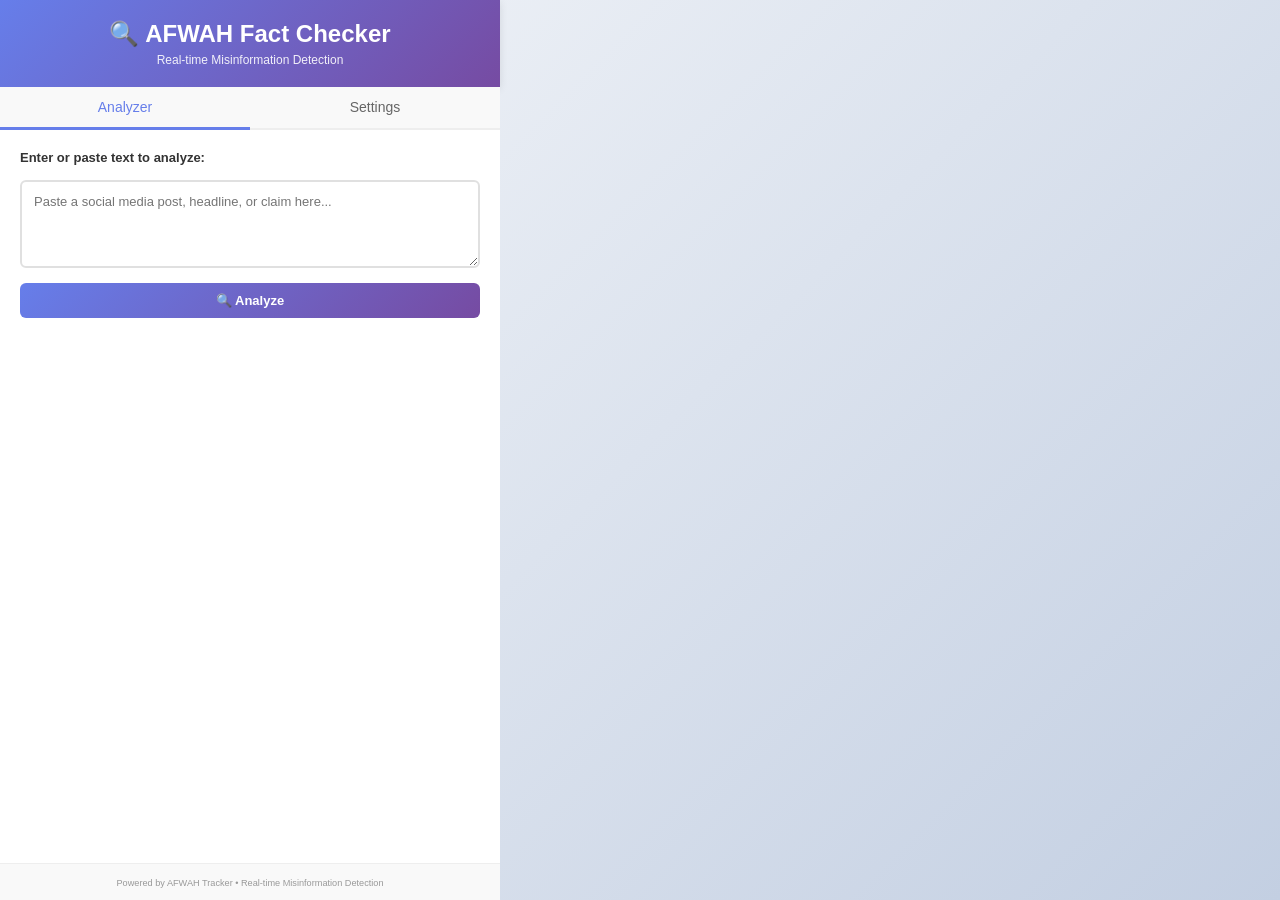
<file: browser_extension/popup.html>
<!DOCTYPE html>
<html lang="en">
<head>
  <meta charset="UTF-8">
  <meta name="viewport" content="width=device-width, initial-scale=1.0">
  <title>AFWAH - Fact Checker</title>
  <link rel="stylesheet" href="styles.css">
</head>
<body>
  <div class="container">
    <div class="header">
      <h1>🔍 AFWAH Fact Checker</h1>
      <p class="subtitle">Real-time Misinformation Detection</p>
    </div>
    
    <!-- Settings Tab -->
    <div class="tabs">
      <button class="tab-btn active" data-tab="analyzer">Analyzer</button>
      <button class="tab-btn" data-tab="settings">Settings</button>
    </div>
    
    <!-- Analyzer Tab -->
    <div id="analyzer" class="tab-content active">
      <div class="analyzer-section">
        <label for="text-input">Enter or paste text to analyze:</label>
        <textarea
          id="text-input"
          class="text-input"
          placeholder="Paste a social media post, headline, or claim here..."
          rows="4"
        ></textarea>
        
        <button id="analyze-btn" class="btn btn-primary">🔍 Analyze</button>
        
        <!-- Loading state -->
        <div id="loading" class="loading hidden">
          <div class="spinner"></div>
          <p>Analyzing...</p>
        </div>
        
        <!-- Results -->
        <div id="results" class="results hidden">
          <div id="result-card" class="result-card"></div>
        </div>
        
        <!-- Error -->
        <div id="error" class="error hidden"></div>
      </div>
    </div>
    
    <!-- Settings Tab -->
    <div id="settings" class="tab-content">
      <div class="settings-section">
        <h3>API Configuration</h3>
        
        <div class="setting-item">
          <label for="api-url">API URL:</label>
          <input
            type="text"
            id="api-url"
            class="setting-input"
            placeholder="http://localhost:8000"
            value="http://localhost:8000"
          >
        </div>
        
        <div class="setting-item">
          <label for="auto-check">
            <input type="checkbox" id="auto-check">
            Auto-check posts on page
          </label>
          <small>Automatically analyze posts on social media pages</small>
        </div>
        
        <div class="setting-item">
          <label for="confidence-threshold">Confidence Threshold:</label>
          <select id="confidence-threshold" class="setting-input">
            <option value="0.5">Low (50%)</option>
            <option value="0.65" selected>Medium (65%)</option>
            <option value="0.8">High (80%)</option>
            <option value="0.9">Very High (90%)</option>
          </select>
        </div>
        
        <button id="save-settings-btn" class="btn btn-secondary">💾 Save Settings</button>
        <div id="settings-status" class="status-msg"></div>
      </div>
    </div>
    
    <div class="footer">
      <small>Powered by AFWAH Tracker • Real-time Misinformation Detection</small>
    </div>
  </div>
  
  <script src="popup.js"></script>
</body>
</html>
</file>
<file: browser_extension/styles.css>
/* ============================================================
   styles.css - Extension Popup & Content Scripts Styling
   ============================================================ */

/* ── Popup Styles ─────────────────────────────────────────── */

* {
  margin: 0;
  padding: 0;
  box-sizing: border-box;
}

body {
  font-family: -apple-system, BlinkMacSystemFont, "Segoe UI", Roboto, Oxygen, Ubuntu, Cantarell, sans-serif;
  background: linear-gradient(135deg, #f5f7fa 0%, #c3cfe2 100%);
  color: #333;
  width: 500px;
}

.container {
  display: flex;
  flex-direction: column;
  min-height: 100vh;
  background: white;
}

.header {
  background: linear-gradient(135deg, #667eea 0%, #764ba2 100%);
  color: white;
  padding: 20px;
  text-align: center;
  box-shadow: 0 2px 8px rgba(0, 0, 0, 0.1);
}

.header h1 {
  font-size: 24px;
  margin-bottom: 5px;
}

.header .subtitle {
  font-size: 12px;
  opacity: 0.9;
}

/* ── Tabs ────────────────────────────────────────────────── */

.tabs {
  display: flex;
  gap: 0;
  border-bottom: 2px solid #eee;
  background: #f9f9f9;
}

.tab-btn {
  flex: 1;
  padding: 12px 16px;
  border: none;
  background: transparent;
  cursor: pointer;
  font-size: 14px;
  font-weight: 500;
  color: #666;
  transition: all 0.3s ease;
  border-bottom: 3px solid transparent;
  margin-bottom: -2px;
}

.tab-btn:hover {
  background: #f0f0f0;
  color: #333;
}

.tab-btn.active {
  color: #667eea;
  border-bottom-color: #667eea;
}

/* ── Tab Content ─────────────────────────────────────────── */

.tab-content {
  display: none;
  flex: 1;
  padding: 20px;
  animation: fadeIn 0.3s ease;
}

.tab-content.active {
  display: block;
}

@keyframes fadeIn {
  from { opacity: 0; }
  to { opacity: 1; }
}

/* ── Analyzer Section ────────────────────────────────────── */

.analyzer-section,
.settings-section {
  display: flex;
  flex-direction: column;
  gap: 15px;
}

.analyzer-section label,
.settings-section label {
  font-weight: 600;
  color: #333;
  font-size: 13px;
}

.text-input {
  width: 100%;
  padding: 12px;
  border: 2px solid #e0e0e0;
  border-radius: 6px;
  font-family: inherit;
  font-size: 13px;
  resize: vertical;
  transition: border-color 0.3s ease;
}

.text-input:focus {
  outline: none;
  border-color: #667eea;
  box-shadow: 0 0 0 3px rgba(102, 126, 234, 0.1);
}

/* ── Buttons ────────────────────────────────────────────── */

.btn {
  padding: 10px 16px;
  border: none;
  border-radius: 6px;
  cursor: pointer;
  font-size: 13px;
  font-weight: 600;
  transition: all 0.3s ease;
}

.btn-primary {
  background: linear-gradient(135deg, #667eea 0%, #764ba2 100%);
  color: white;
  width: 100%;
}

.btn-primary:hover {
  transform: translateY(-2px);
  box-shadow: 0 4px 12px rgba(102, 126, 234, 0.4);
}

.btn-primary:active {
  transform: translateY(0);
}

.btn-secondary {
  background: #f0f0f0;
  color: #333;
  border: 1px solid #ddd;
}

.btn-secondary:hover {
  background: #e8e8e8;
}

.btn-small {
  padding: 6px 12px;
  font-size: 12px;
}

/* ── Loading State ───────────────────────────────────────── */

.loading {
  display: flex;
  flex-direction: column;
  align-items: center;
  justify-content: center;
  gap: 15px;
  padding: 40px 20px;
}

.loading.hidden {
  display: none;
}

.spinner {
  border: 3px solid #f0f0f0;
  border-top: 3px solid #667eea;
  border-radius: 50%;
  width: 40px;
  height: 40px;
  animation: spin 1s linear infinite;
}

@keyframes spin {
  0% { transform: rotate(0deg); }
  100% { transform: rotate(360deg); }
}

/* ── Results ────────────────────────────────────────────── */

.results {
  margin-top: 20px;
  animation: slideIn 0.4s ease;
}

.results.hidden {
  display: none;
}

@keyframes slideIn {
  from { opacity: 0; transform: translateY(10px); }
  to { opacity: 1; transform: translateY(0); }
}

.result-card {
  background: #fafafa;
  border-radius: 8px;
  overflow: hidden;
}

.severity-indicator {
  padding: 16px;
  background: white;
  border: 1px solid #eee;
  border-radius: 8px;
}

.severity-header {
  display: flex;
  justify-content: space-between;
  align-items: center;
  margin-bottom: 15px;
}

.severity-label {
  font-size: 16px;
  font-weight: 600;
}

.confidence-badge {
  background: #f0f0f0;
  padding: 4px 12px;
  border-radius: 20px;
  font-size: 12px;
  font-weight: 500;
}

.result-details {
  background: #f9f9f9;
  padding: 12px;
  border-radius: 6px;
  margin-bottom: 15px;
}

.detail-row {
  display: flex;
  justify-content: space-between;
  padding: 8px 0;
  border-bottom: 1px solid #eee;
  font-size: 13px;
}

.detail-row:last-child {
  border-bottom: none;
}

.detail-label {
  font-weight: 600;
  color: #666;
}

.detail-value {
  color: #333;
}

.recommendations {
  background: #f0f7ff;
  padding: 12px;
  border-radius: 6px;
  margin-bottom: 15px;
}

.recommendations h4 {
  font-size: 13px;
  margin-bottom: 8px;
  color: #1976d2;
}

.recommendations ul {
  list-style: none;
  font-size: 12px;
}

.recommendations li {
  padding: 4px 0;
  color: #555;
}

.recommendations li:before {
  content: "→ ";
  color: #1976d2;
  font-weight: 600;
}

.action-buttons {
  display: flex;
  gap: 8px;
}

.action-buttons .btn {
  flex: 1;
}

/* ── Error ───────────────────────────────────────────────── */

.error {
  background: #ffebee;
  border-left: 4px solid #d32f2f;
  color: #c62828;
  padding: 12px 16px;
  border-radius: 6px;
  font-size: 13px;
  margin-top: 15px;
}

.error.hidden {
  display: none;
}

/* ── Settings ────────────────────────────────────────────── */

.setting-item {
  display: flex;
  flex-direction: column;
  gap: 6px;
}

.setting-input {
  padding: 10px 12px;
  border: 2px solid #e0e0e0;
  border-radius: 6px;
  font-size: 13px;
  font-family: inherit;
}

.setting-input:focus {
  outline: none;
  border-color: #667eea;
  box-shadow: 0 0 0 3px rgba(102, 126, 234, 0.1);
}

.setting-item small {
  font-size: 12px;
  color: #999;
}

.setting-item input[type="checkbox"] {
  width: 18px;
  height: 18px;
  cursor: pointer;
  margin-right: 8px;
}

.status-msg {
  padding: 10px 12px;
  background: #e8f5e9;
  border-left: 4px solid #4caf50;
  color: #2e7d32;
  border-radius: 4px;
  font-size: 13px;
  text-align: center;
}

.status-msg.hidden {
  display: none;
}

/* ── Footer ──────────────────────────────────────────────– */

.footer {
  padding: 12px 20px;
  background: #f9f9f9;
  border-top: 1px solid #eee;
  text-align: center;
  color: #999;
  font-size: 11px;
  margin-top: auto;
}

/* ── Content Script Styles ───────────────────────────────– */

.afwah-overlay {
  margin-bottom: 12px;
  animation: slideInDown 0.3s ease;
}

@keyframes slideInDown {
  from { opacity: 0; transform: translateY(-10px); }
  to { opacity: 1; transform: translateY(0); }
}

.afwah-badge {
  background: white;
  border-radius: 6px;
  padding: 12px;
  box-shadow: 0 2px 8px rgba(0, 0, 0, 0.1);
  font-size: 13px;
}

.afwah-header {
  display: flex;
  gap: 10px;
  align-items: center;
  margin-bottom: 10px;
}

.afwah-icon {
  font-size: 18px;
}

.afwah-message {
  font-weight: 600;
  flex: 1;
}

.afwah-confidence {
  background: #f0f0f0;
  padding: 2px 8px;
  border-radius: 12px;
  font-size: 12px;
  font-weight: 500;
}

.afwah-actions {
  display: flex;
  gap: 8px;
}

.afwah-btn {
  flex: 1;
  padding: 6px 12px;
  background: #667eea;
  color: white;
  border: none;
  border-radius: 4px;
  cursor: pointer;
  font-size: 12px;
  font-weight: 500;
  transition: background 0.3s ease;
}

.afwah-btn:hover {
  background: #5568d3;
}

.afwah-low .afwah-badge {
  border: 1px solid #4CAF50;
  background: #f1f8f6;
}

.afwah-medium .afwah-badge {
  border: 1px solid #FF9800;
  background: #fff8f0;
}

.afwah-high .afwah-badge {
  border: 1px solid #D32F2F;
  background: #ffebee;
}
</file>
